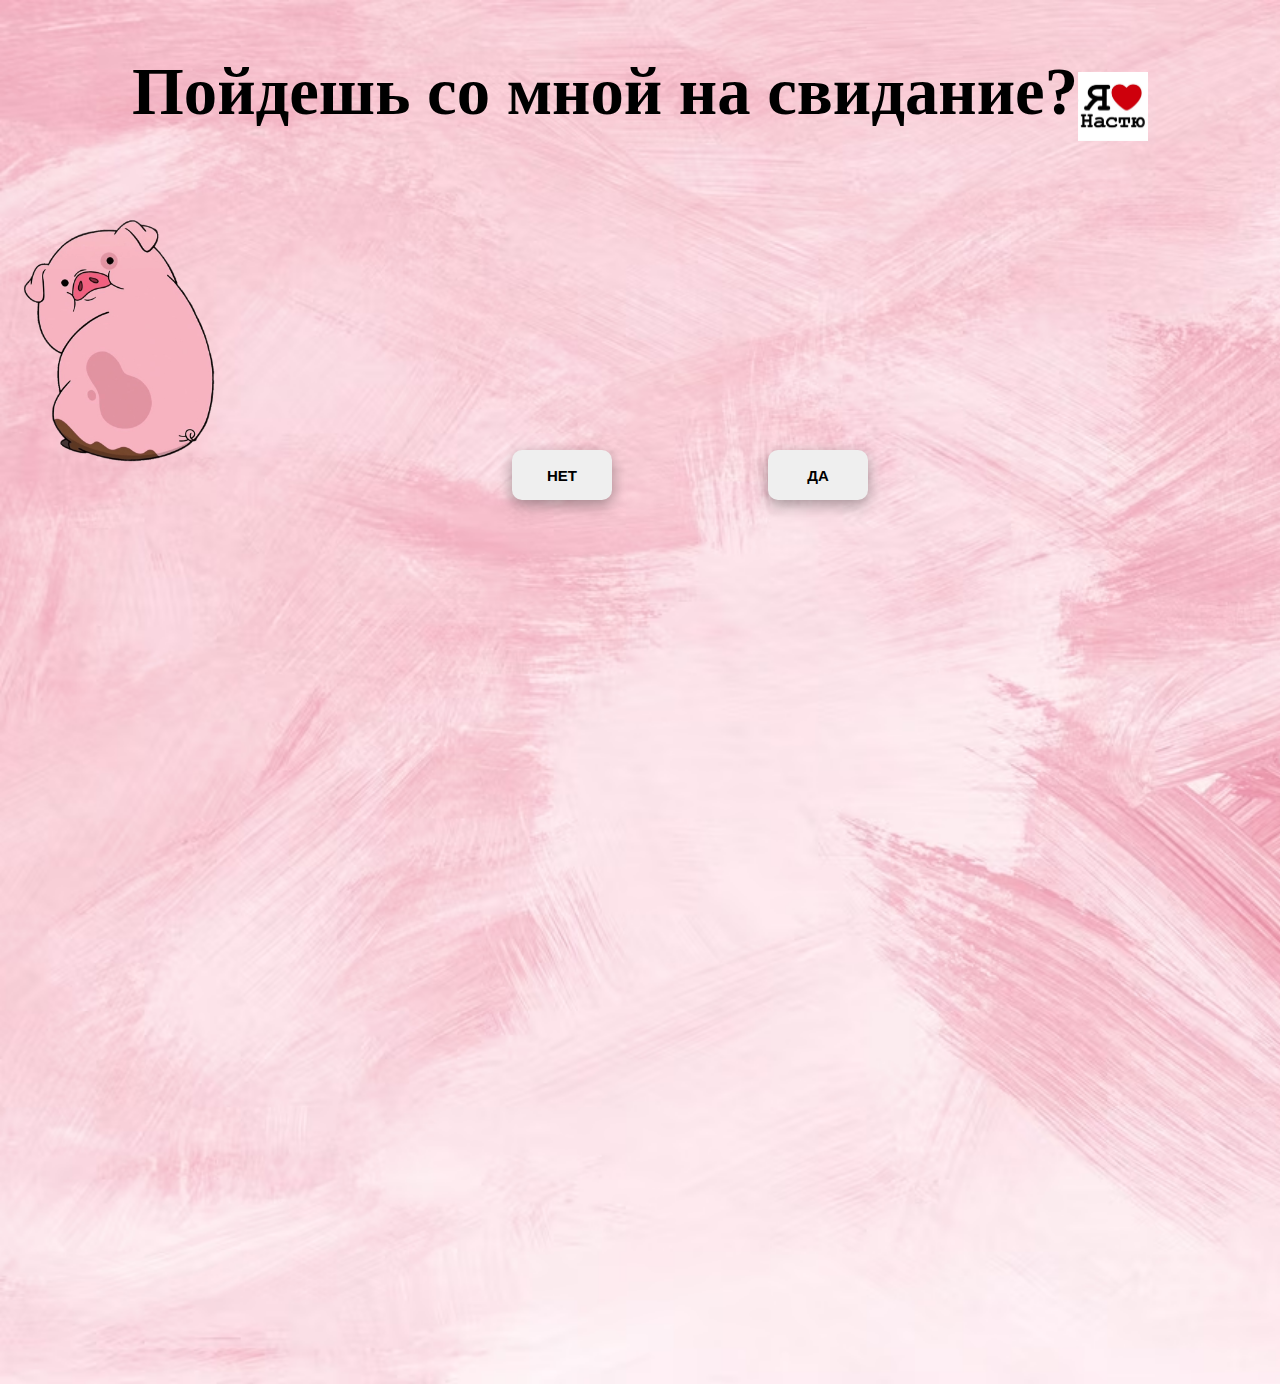
<file: index.html>
<!DOCTYPE html>
<html lang="en">
<head>
    <meta charset="UTF-8">
    <meta http-equiv="X-UA-Compatible" content="IE=edge">
    <meta name="viewport" content="width=device-width, initial-scale=1.0">
    <!-- фавикон или мини-иконка на вкладке -->
    <link rel="shortcut icon" href="img/Zb3tuMfCCT0.jpg">
    <!-- стили -->
    <link rel="stylesheet" href="./style.css">
    <title>very important question</title>
</head>
<body class = "body2">
        <h1 style="text-align:center" class ="board3"> <sup>Пойдешь со мной на свидание?</sup><img src ="img/Zb3tuMfCCT0.jpg" width="70">  </h1>
      <p class = "center">
        <img  src="img/пухля.png" width="250">
      </p>
    <!-- игровое поле -->
    <div class="board">
        <button id="btn" class="btn">Нет</button>
    </div>
    <div class="board2">
        <button  class="btn2" id="btn2" onclick="window.location.href='index2.html'">Да</button>
    </div>
    
    <!-- скрипт -->
    <script src="./script.js"></script>
</body>
</html>

























<!-- <!DOCTYPE html>
<html lang="en">
<head>
    <meta charset="UTF-8">
    <meta http-equiv="X-UA-Compatible" content="IE=edge">
    <meta name="viewport" content="width=device-width, initial-scale=1.0">
    <link rel="stylesheet" href="./style.css">
    <link rel="shortcut icon" href="./img/favicon.svg">
    <title>Try to hit the button!</title>
</head>
<body>
    <div class="board">
        <button id="btn" class="btn">press</button>
    </div>

    <script src="./script.js"></script>
</body>
</html> -->
</file>
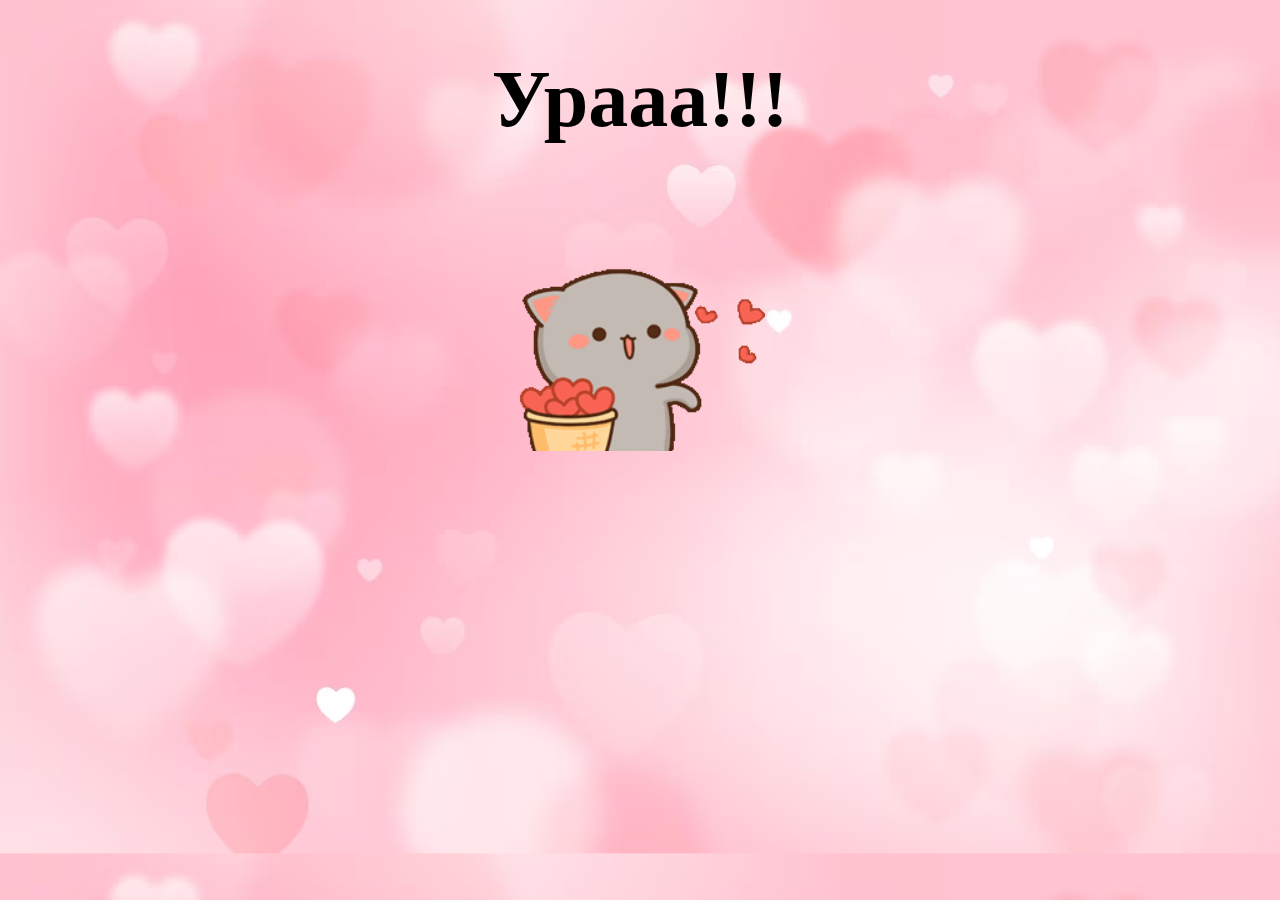
<file: index2.html>
<!DOCTYPE html>
<html lang="en">
<head>
    <meta charset="UTF-8">
    <meta name="viewport" content="width=device-width, initial-scale=1.0">
    <title>Love You</title>
    <link rel="stylesheet" href="./style2.css">
    <link rel="shortcut icon" href="img/Zb3tuMfCCT0.jpg">
</head>
<body class = "body1">
    <div  >
        <h1 class = "result" style="text-align:center"> Урааа!!!</h1>
    </div>
    <br><br><br>
    <p class = "center">
    <img  width="250"  src="img/котик.gif" alt="">
    </p>
</body>
</html>
</file>
<file: style.css>
body {
    background-color: rgb(255, 255, 255);
    margin: 0;
}

body * {
    box-sizing: border-box;
    cursor: url('./img/cursor-ussual.png'), pointer;
}

.board {
    width: 100vw;
    height: 100vh;
    
}
.board3 {
    
    font-size:80px;
    
}

.body2
{
    background-image: url('img/мазки\ краской.avif');
    background-size: cover;
}

.btn {
    position: absolute;
    left: 40%;
    top: 50%;
    transition: 0.09s;

    width: 100px;
    height: 50px;
    font-size: 15px;
    border-radius: 10px;
    border: none;
    outline: none;
    text-transform: uppercase;
    font-weight: bold;
    box-shadow: rgb(0, 0, 0, 0.35) 0 5px 15px;
}

.btn2 {
    position: absolute;
    left: 60%;
    top: 50%;
    transition: 0.09s;

    width: 100px;
    height: 50px;
    font-size: 15px;
    border-radius: 10px;
    border: none;
    outline: none;
    text-transform: uppercase;
    font-weight: bold;
    box-shadow: rgb(0, 0, 0, 0.35) 0 5px 15px;
}
























/* body {
    margin: 0;
}

body * {
    box-sizing: border-box;
    cursor: url('./img/cursor-ussual.png'), pointer;
}

.board {
    width: 100vw;
    height: 100vh;
    background-color: rgb(124, 115, 207);
}

.btn {
    position: absolute;
    left: 50%;
    top: 50%;
    transition: 0.09s;

    width: 100px;
    height: 50px;
    font-size: 15px;
    border-radius: 10px;
    border: none;
    outline: none;
    text-transform: uppercase;
    font-weight: bold;
    box-shadow: rgba(0, 0, 0, 0.35) 0px 5px 15px;
} */
</file>
<file: style2.css>
.result
{
    
    font-size:80px;
}
.center
{
    text-align: center;
}
.body1
{
    background-image: url('img/сердца.avif');
    background-size: cover;
}
</file>
